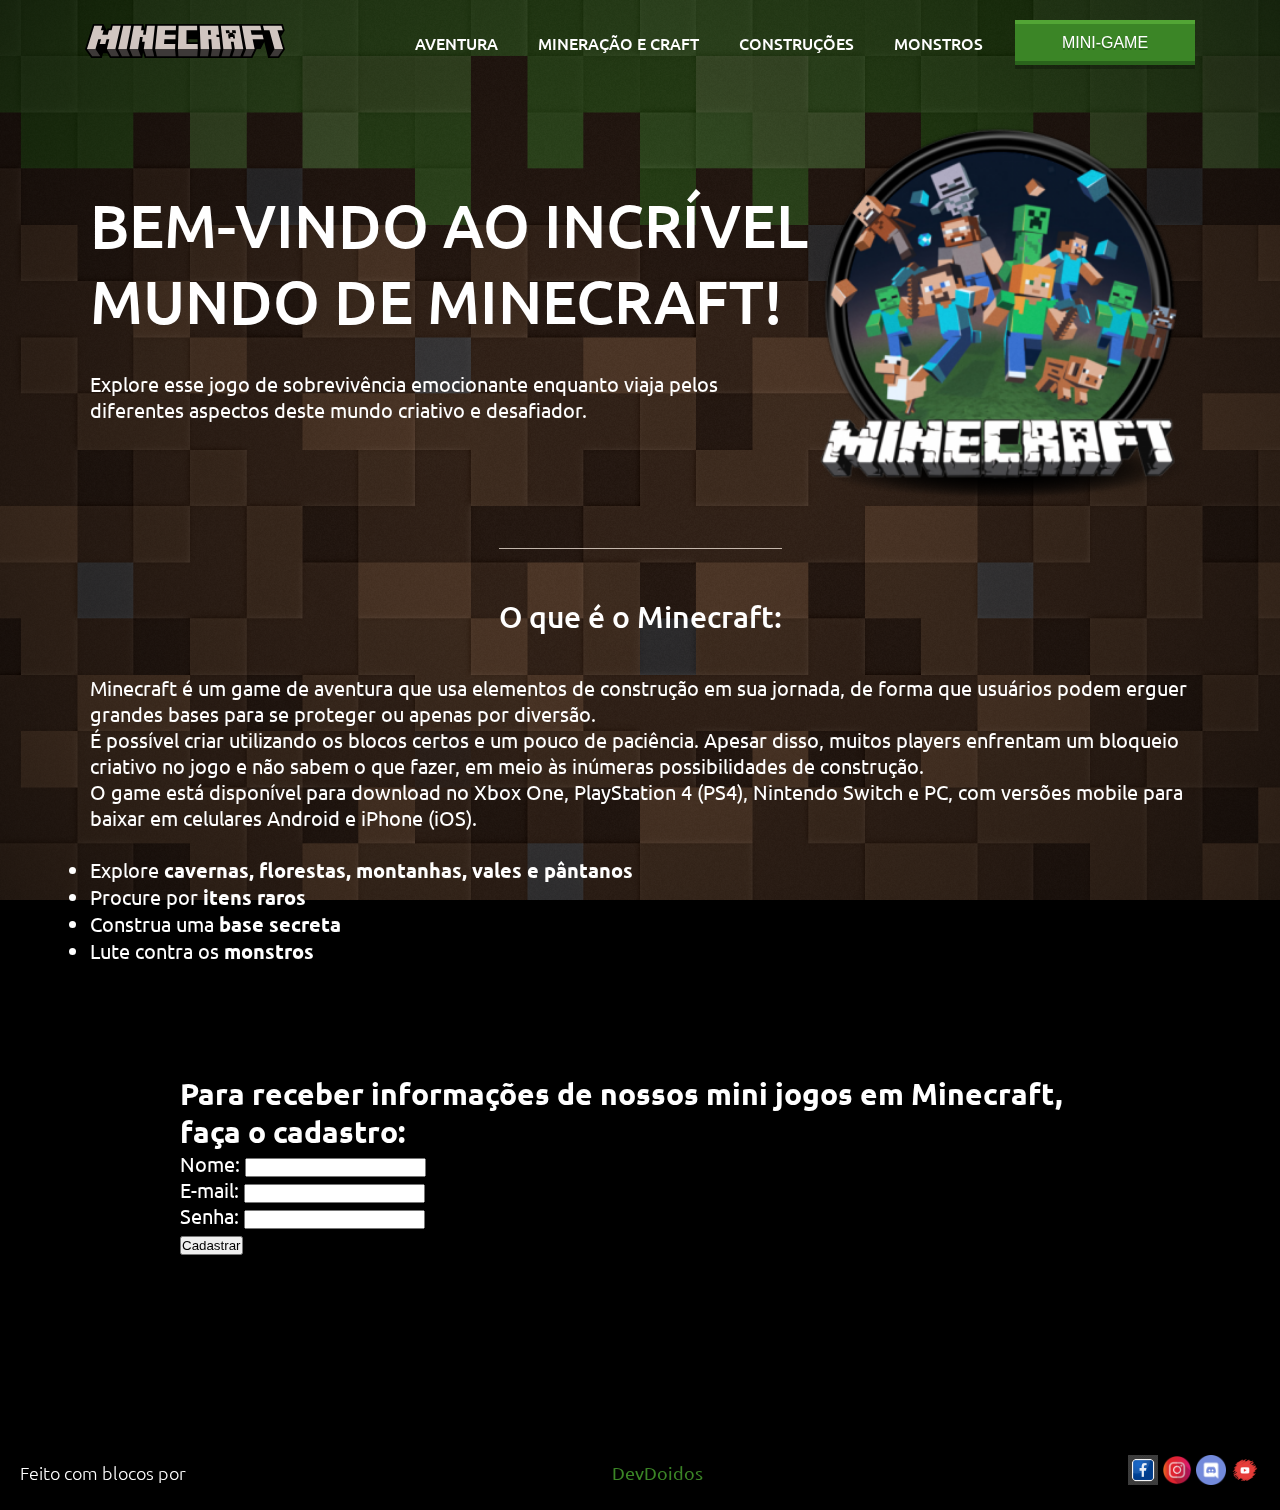
<file: index.html>
<!DOCTYPE html>
<html lang="pt-BR">

<head>
    <meta charset="UTF-8">
    <meta name="viewport" content="width=device-width, initial-scale=1.0">
    <title>Minecraft | DevDoidos</title>

    <link rel="icon" type="imagem.png" href="./src/image/logo-mine.png">

    <link rel="stylesheet" href="./src/css/style.css">
    <link rel="stylesheet" href="./src/css/scrollbar.css">
    <link rel="stylesheet" href="./src/css/reset.css">
    <link rel="stylesheet" href="./src/css/responsivo.css">
</head>

<body>
    <header class="cabecalho" id="header">

        <a href="#"><img class="cabecalho-logo" src="./src/image/logo-minecraft.svg" alt="Logo Minecraft"></a>

        <nav class="cabecalho-menu">
            <ul class="nav-menu">
                <li class="nav-item"><a href="pagina1.html" class="cabecalho-menu-item">Aventura</a></li>
                <li class="nav-item"><a href="pagina2.html" class="cabecalho-menu-item">Mineração e Craft</a></li>
                <li class="nav-item"><a href="pagina3.html" class="cabecalho-menu-item">Construções</a></li>
                <li class="nav-item"><a href="pagina4.html" class="cabecalho-menu-item">Monstros</a></li>
            </ul>
            <div class="cabecalho-botao">
                <a href="./caca_tesouro/minijogo.html"><button class="cabecalho-botao-conectar">Mini-Game</button></a>
            </div>

            <div class="hamburguer">
                <span class="bar"></span>
                <span class="bar"></span>
                <span class="bar"></span>
            </div>
        </nav>

    </header>

    <main class="conteudo">
        <section class="conteudo-principal">
            <div class="conteudo-principal-escrito">
                <h1 class="conteudo-principal-escrito-titulo">Bem-vindo ao incrível mundo de Minecraft!</h1>
                <h2 class="conteudo-principal-escrito-subtitulo">Explore esse jogo de sobrevivência emocionante enquanto viaja pelos diferentes aspectos deste mundo criativo e desafiador.</h2>
            
            </div>
            <img class="conteudo-principal-imagem" src="./src/image/steve-companhia.png" alt="Steve e seus amigos">
        </section>
        

        <section class="conteudo-segundario">
            <h3 class="conteudo-segundario-titulo">O que é o Minecraft:</h3>
            <ul class="conteudo-segundario-lista">
                <p>Minecraft é um game de aventura que usa elementos de construção em sua jornada, de forma que usuários podem erguer grandes bases para se proteger ou apenas por diversão.</p>
                <p>É possível criar utilizando os blocos certos e um pouco de paciência. Apesar disso, muitos players enfrentam um bloqueio criativo no jogo e não sabem o que fazer, em meio às inúmeras possibilidades de construção.</p>
                <p>O game está disponível para download no Xbox One, PlayStation 4 (PS4), Nintendo Switch e PC, com versões mobile para baixar em celulares Android e iPhone (iOS).</p>
                <br>
                <li>Explore <strong> cavernas, florestas, montanhas, vales e pântanos</strong></li>
                <li>Procure por <strong>itens raros</strong></li>
                <li>Construa uma <strong>base secreta</strong></li>
                <li>Lute contra os <strong>monstros</strong></li>
                <main class="conteudo">
                    <!-- Conteúdo principal -->
                
                    <section class="conteudo-principal">
                        <!-- ... Seu conteúdo principal aqui ... -->
                    </section>
                
                    <section class="cadastro">
                        <h2>Para receber informações de nossos mini jogos em Minecraft, faça o cadastro:</h2>
                        <form action="processa_formulario.php" method="post">
                            </form>
                            
                            <div>
                                <label for="nome">Nome:</label>
                                <input type="text" id="nome" name="nome" required>
                            </div>
                            <div>
                                <label for="email">E-mail:</label>
                                <input type="email" id="email" name="email" required>
                            </div>
                            <div>
                                <label for="senha">Senha:</label>
                                <input type="password" id="senha" name="senha" required>
                            </div>
                            <div>
                                <input type="submit" value="Cadastrar">
                            </div>
                        </form>
                    </section>
                </main>
                            
                
        
            </ul>
        </section>
    </main>

    <footer>
        <div class="rodape">
            Feito com blocos por <a href="https://github.com/rodrigoterraproject" target="_blank"><strong>DevDoidos</strong></a>
            <div class="social-icons">
                <img src="./src/image/facebook.png" alt="Facebook"></a>
                <img src="./src/image/instagram.png" alt="Instagram"></a>
                <img src="./src/image/discordpng.png" alt="Discord"></a>
                <img src="./src/image/youtube.png" alt="YouTube"></a>
            </div>
        </div>
    </footer>

    <script src="./src/js/index.js"></script>
</body>

</html>
</file>
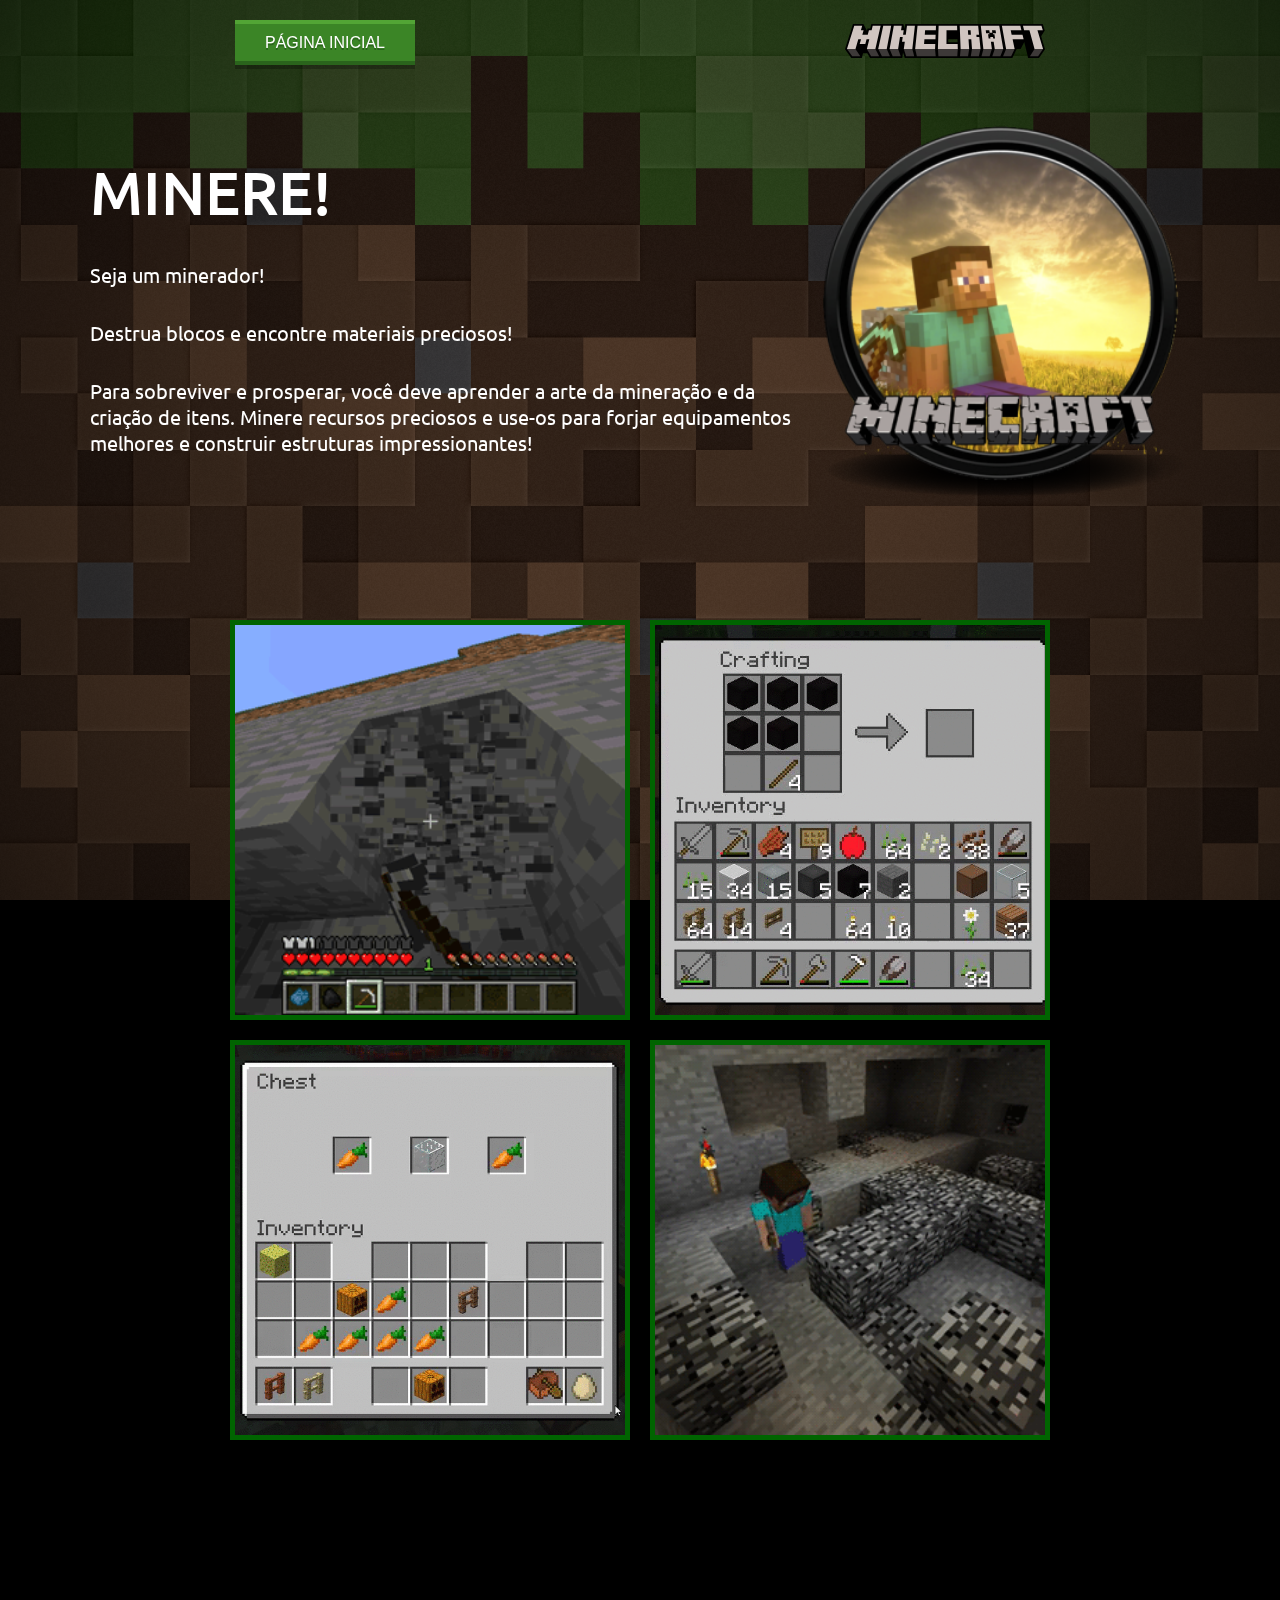
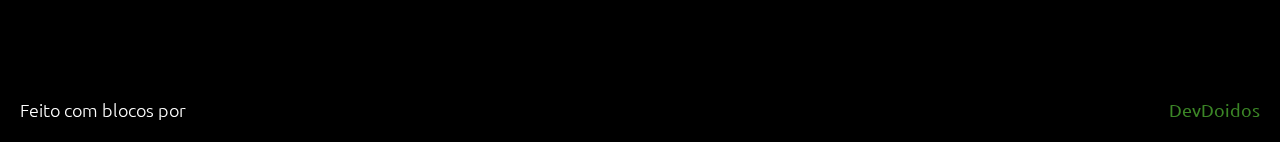
<file: pagina2.html>
<!DOCTYPE html>
<html lang="pt-BR">

<head>
    <meta charset="UTF-8">
    <meta name="viewport" content="width=device-width, initial-scale=1.0">
    <title>Minecraft | DevDoidos - Exploração</title>

    <link rel="icon" type="imagem.png" href="./src/image/logo-mine.png">

    <link rel="stylesheet" href="./src/css/style.css">
    <link rel="stylesheet" href="./src/css/scrollbar.css">
    <link rel="stylesheet" href="./src/css/reset.css">
    <link rel="stylesheet" href="./src/css/responsivo.css">
</head>

<body>
    <header class="cabecalho" id="header">
        <a href="index.html"><button class="cabecalho-botao-conectar">Página inicial</button></a>
        <a href="#"><img class="cabecalho-logo" src="./src/image/logo-minecraft.svg" alt="Logo Minecraft"></a>

    </header>

    <main class="conteudo">
        <section class="conteudo-principal">
            <div class="conteudo-principal-escrito">
                <h1 class="conteudo-principal-escrito-titulo">Minere!</h1>
                <h2 class="conteudo-principal-escrito-subtitulo">Seja um minerador!</h2>
                <h3 class="conteudo-principal-escrito-subtitulo">Destrua blocos e encontre materiais preciosos!</h3>
                <h4 class="conteudo-principal-escrito-subtitulo">Para sobreviver e prosperar, você deve aprender a arte da mineração e da criação de itens.  Minere recursos preciosos e use-os para forjar equipamentos melhores e construir estruturas impressionantes!</h4>
            </div>
            <img class="conteudo-principal-imagem" src="./src/image/minerando.png" alt="Steve e seus amigos">
        </section>

        <main class="conteudo">
            <div class="gallery">
                <img src="./src/image/imagem5.gif" alt="Imagem 1">
                <img src="./src/image/imagem6.gif" alt="Imagem 2">
                <img src="./src/image/imagem7.gif" alt="Imagem 3">
                <img src="./src/image/imagem8.gif" alt="Imagem 4">
               
            </div>
        </main>

        
        </section>
            <!-- ... o resto do seu código ... -->
        </main>
        
        
            
        </section>

        <section class="conteudo-segundario">
            <!-- Conteúdo específico da página aqui -->
        </section>
    </main>

    <footer>
        <div class="rodape">
            Feito com blocos por <a href="https://github.com/rodrigoterraproject" target="_blank"><strong>DevDoidos</strong></a>
        </div>
    </footer>

    <script src="./src/js/index.js"></script>
</body>

</html>
</file>
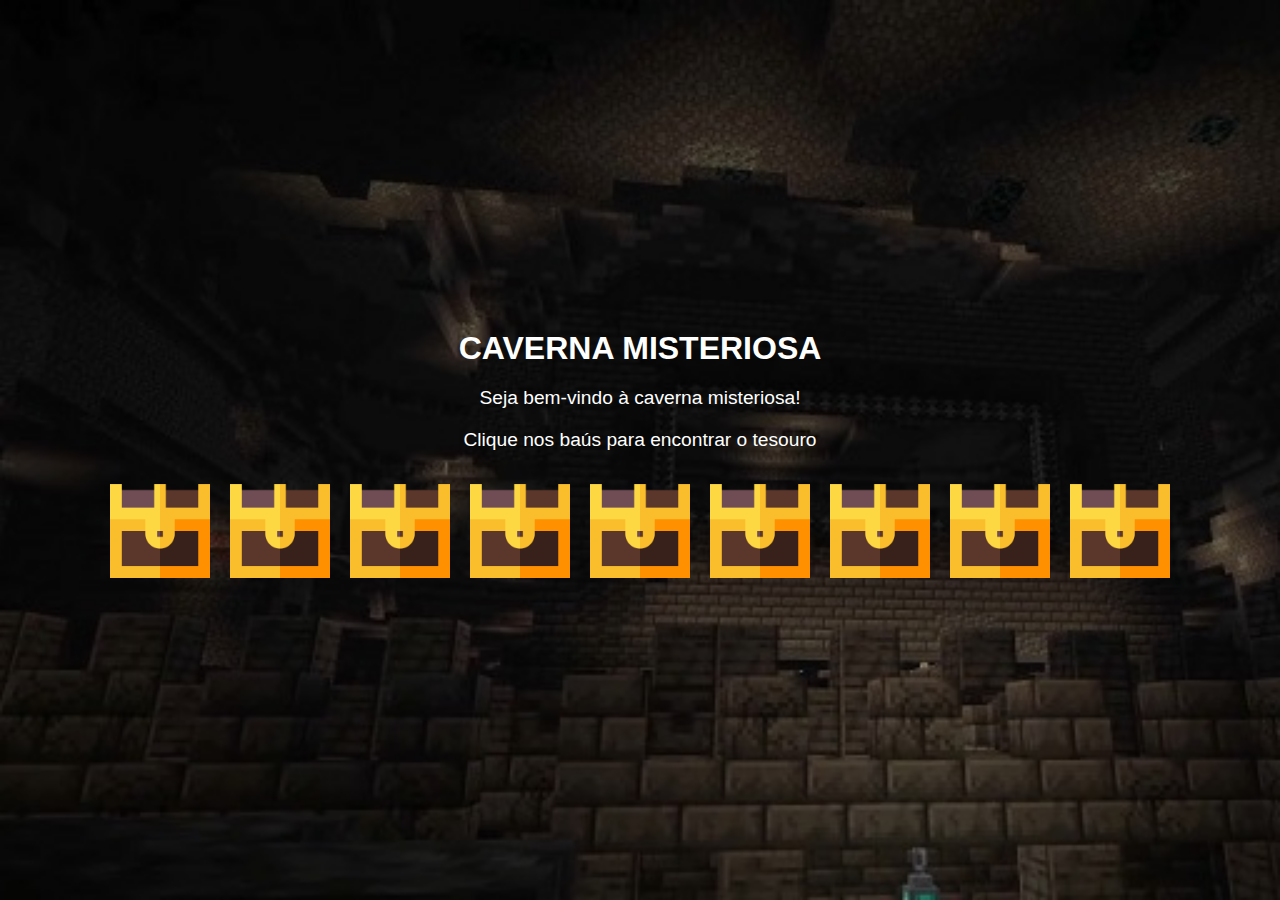
<file: caca_tesouro/minijogo.html>
<!DOCTYPE html>
<html>
<head>
    <meta charset="UTF-8">
    <meta name="viewport" content="width=device-width, initial-scale=1.0">
    <title>Minigame Minecraft</title>
    
    <audio id="audio-wrong" src="wrong.mp3" preload="auto"></audio>
    <audio id="audio-treasure" src="treasure.mp3" preload="auto"></audio>
    
    <style>
        /* Estilos CSS */
        @import url('https://fonts.cdnfonts.com/css/minecraftia');
        body {
            background-image: url('minecraft-background.jpg'); /* Adicione a imagem de fundo desejada */
            background-size: cover;
            background-repeat: no-repeat;
            background-attachment: fixed;
            font-family: 'Minecraftia', sans-serif;                                                
              /* Use a fonte Minecraft ou semelhante */
            color: #fff;
            display: flex;
            justify-content: center;
            align-items: center;
            height: 100vh;
            margin: 0;
        }

        .container {
            text-align: center;
        }

        .block {
            width: 100px;
            height: 100px;
            margin: 10px;
            float: left;
            cursor: pointer;
            background-image: url('minecraft-block.png'); /* Imagem de bloco do Minecraft */
            background-size: cover;
            background-repeat: no-repeat;
        }

        .block.opened {
            background-image: url('minecraft-chest-empty.png'); /* Imagem de baú vazio */
        }

        .block.treasure {
            background-image: url('minecraft-chest-treasure.png'); /* Imagem de baú com tesouro */
        }

        h1 {
            font-size: 2rem;
            margin-bottom: 20px;
        }

        p {
            font-size: 1.2rem;
            margin-bottom: 20px;
        }

        #result {
            font-size: 1.5rem;
            font-weight: bold;
            margin-top: 20px;
        }

    </style>
</head>
<body>
   
    <div class="container">
        <h1>CAVERNA MISTERIOSA</h1>
        <p>Seja bem-vindo à caverna misteriosa!</p>
        <p>Clique nos baús para encontrar o tesouro</p>
        

        <div id="game-board">
        <!-- Blocos serão adicionados aqui dinamicamente -->
        </div>
        <p id="result"></p>
        
    </div>
    
    <script>
        // JavaScript
const gameBoard = document.getElementById("game-board");
const result = document.getElementById("result");
const blocks = [];
const treasureLocation = Math.floor(Math.random() * 9); // Número entre 0 e 8
let gameOver = false;

const audioWrong = document.getElementById("audio-wrong");
const audioTreasure = document.getElementById("audio-treasure");

// Cria os blocos no tabuleiro
for (let i = 0; i < 9; i++) {
    const block = document.createElement("div");
    block.classList.add("block");
    block.addEventListener("click", () => checkForTreasure(i));
    gameBoard.appendChild(block);
    blocks.push(block);
}

// Função para verificar se o tesouro foi encontrado
function checkForTreasure(index) {
    if (gameOver || blocks[index].classList.contains("opened")) {
        return;
    }

    if (index === treasureLocation) {
        result.textContent = "Parabéns!!! Você encontrou o tesouro!";
        blocks[index].classList.add("opened");
        blocks[index].classList.add("treasure"); // Adiciona a classe "treasure"
        gameOver = true;
        playSound(audioTreasure); // Reproduz o som do tesouro
    
    } else {
        result.textContent = "Não está aqui... Tente novamente!";
        blocks[index].classList.add("opened"); // Adiciona a classe "opened" para mostrar o baú vazio
        playSound(audioWrong); // Reproduz o som de erro
    }
}

// Função para reproduzir um som
function playSound(audio) {
    if (audio) {
        audio.currentTime = 0; // Reinicia o áudio se já estiver tocando
        audio.play();
    }
}

    </script>
</body>
</html>
</file>
<file: src/css/style.css>
@import url('https://fonts.googleapis.com/css2?family= Ubuntu :wght@300;400;500 & display=swap');

body {
    font-family: 'Ubuntu', sans-serif;
    background-color: #000;
    color: #ffffff;
}

body::before {
    content: "";
    background-image: url(../image/fundo.png);
    background-repeat: no-repeat;
    background-size: cover;
    background-position: center;
    width: 100%;
    height: 100%;
    position: fixed;
    z-index: -1;
    opacity: 0.4;
}

.cabecalho {
    width: 100%;
    display: flex;
    flex-direction: row;
    justify-content: space-around;
    align-items: center;
    padding: 20px;
    position: fixed;
    transition: 0.3s ease-in-out;
}

.cabecalho-logo {
    width: 200px;
    cursor: pointer;
}

.cabecalho-menu {
    display: flex;
    gap: 32px;
}

.nav-menu {
    display: flex;
    align-items: center;
    gap: 40px;
}

.nav-item {
    list-style: none;
}

.cabecalho-menu-item {
    color: #fff;
    font-weight: 500;
    font-size: 16px;
    text-transform: uppercase;
    text-decoration: none;
    cursor: pointer;
    position: relative;
}

.cabecalho-menu-item::after {
    content: "";
    width: 0%;
    height: 3px;
    background-color: #3b8526;
    position: absolute;
    bottom: -3px;
    left: 0;
    transition: 0.3s ease-in-out;
}

.cabecalho-menu-item:hover::after {
    width: 100%;
}

.cabecalho-botao-conectar {
    background-color: #3b8526;
    width: 180px;
    height: 45px;
    border: none;
    box-shadow: inset 0 4px #52a535, inset 0 -4px #2a641c, 0 4px #00000040;
    text-shadow: 0px 2px 0px #2a631c;
    text-transform: uppercase;
    font-weight: 500;
    font-size: 16px;
    color: #fff;
}

.cabecalho-botao-conectar:hover {
    background-color: hsl(107, 56%, 30%);
    transform: scale(1.03);
    cursor: pointer;
}

.hamburguer {
    display: none;
    cursor: pointer;
}

.bar {
    background-color: #ffffff;
    display: block;
    width: 28px;
    height: 3px;
    border-radius: 2px;
    margin: 5px auto;
    transition: all 0.3s ease-in-out;
}

header.rolagem {
    background-color: #ffffff;
    padding: 10px;
}

header.rolagem a {
    color: #212121;
}

.conteudo {
    padding: 90px;
}

.conteudo-principal {
    margin-top: 20px;
    display: flex;
    flex-direction: row;
    justify-content: space-around;
    align-items: center;
}

.conteudo-principal-escrito {
    display: flex;
    flex-direction: column;
    gap: 32px;
}

.conteudo-principal-escrito-titulo {
    text-transform: uppercase;
    font-weight: 500;
    font-size: 60px;
}

.conteudo-principal-escrito-subtitulo {
    font-weight: 400;
    font-size: 20px;
}

.conteudo-principal-botao {
    background-color: #3b8526;
    width: 320px;
    height: 72px;
    border: none;
    box-shadow: inset 0 4px #6bc349, inset 0 -4px #2a631c, 0 4px rgba(0, 0, 0, .25);
    text-shadow: 0 1px 0 #2a631c;
    text-transform: uppercase;
    font-weight: 500;
    font-size: 24px;
    color: #ffffff;
}

.conteudo-principal-botao:hover {
    transform: scale(1.01);
    cursor: pointer;
    background: rgb(59, 55, 54);
    background: linear-gradient(180deg, rgb(59, 55, 54) 0%, rgb(33, 33, 33) 95%);
    box-shadow: none;
    border: 0.1px solid #fff2e75b;
}

.conteudo-principal-imagem {
    height: 380px;
    margin-top: 10px;
}

.conteudo-segundario {
    display: flex;
    flex-direction: column;
    align-items: center;
    gap: 24px;
    margin-top: 48px;
}

.conteudo-segundario-titulo {
    border-top: 0.4px solid #fff2e7b8;
    padding-top: 48px;
    font-weight: 500;
    font-size: 30px;
    margin-bottom: 15px;
}

.conteudo-segundario-lista {
    font-weight: 400;
    font-size: 20px;
}

body {
    font-family: 'Ubuntu', sans-serif;
    background-color: #000;
    color: #ffffff;
}

.gallery {
    display: flex;
    justify-content: center;
    align-items: center;
    flex-wrap: wrap;
    margin-top: 20px;
}

.gallery img {
    width: 400px;
    height: 400px;
    object-fit: cover;
    border: 5px solid darkgreen;
    margin: 10px;
}

.navigation {
    display: flex;
    justify-content: center;
    align-items: center;
    margin-top: 10px;
}

.navigation button {
    background-color: green;
    color: white;
    border: none;
    padding: 10px 20px;
    margin: 0 5px;
    cursor: pointer;
}

/* Restante do seu CSS */

.rodape {
    font-size: 18px;
    font-weight: 300;
    padding: 20px;
    text-align: center;
    display: flex;
    justify-content: space-between;
    align-items: center;
}

.rodape a {
    color: #3b8526;
    text-decoration: none;
}

.social-icons a {
    margin-left: 10px;
}

.social-icons img {
    width: 30px; /* Ajuste o tamanho conforme necessário */
    height: 30px;
}

.rodape {
    font-size: 18px;
    font-weight: 300;
    padding: 20px;
    text-align: center;
}

.rodape a {
    color: #3b8526;
    text-decoration: none;
}
</file>
<file: src/css/scrollbar.css>
/* ===== Scrollbar CSS =====*/

*::-webkit-scrollbar {
    width: 10px;
}

*::-webkit-scrollbar-track {
    background: #0e2009;
}

*::-webkit-scrollbar-thumb {
    background-color: #3b8526;
    border-radius: 10px;
    border: 2px solid #0e2009;
}
</file>
<file: src/css/responsivo.css>
@media (max-width: 1120px) {
    .cabecalho {
        display: flex;
        justify-content: space-between;
        align-items: center;
        padding: 20px 35px;
    }

    .cabecalho-logo {
        width: 150px;
    }

    .cabecalho-menu {
        display: flex;
        gap: 25px;
    }

    .cabecalho-menu-item {
        font-size: 13px;
    }

    .cabecalho-menu-item::after {
        height: 2px;
        /* bottom: 3px; */
    }

    .cabecalho-botao-conectar {
        width: 75px;
        height: 35px;
        font-size: 13px;
        text-shadow: none;
    }

    .conteudo {
        padding: 70px;
    }

    .conteudo-principal {
        margin-top: 17px;
    }

    .conteudo-principal-escrito {
        gap: 22px;
    }

    .conteudo-principal-escrito-titulo {
        font-size: 40px;
    }

    .conteudo-principal-escrito-subtitulo {
        font-size: 16px;
    }

    .conteudo-principal-botao {
        width: 220px;
        height: 62px;
        font-size: 20px;
    }

    .conteudo-principal-imagem {
        height: 270px;
    }

    .conteudo-segundario {
        gap: 20px;
        margin-top: 40px;
    }

    .conteudo-segundario-titulo {
        padding-top: 40px;
        font-size: 25px;
        margin-bottom: 10px;
    }

    .conteudo-segundario-lista {
        font-size: 18px;
    }

    .rodape {
        font-size: 15px;
    }
}

@media (max-width: 720px) {
    .cabecalho {
        width: 100%;
        display: flex;
        justify-content: space-between;
        padding: 15px;
        transition: none;
        background-color: #212121;
    }

    .cabecalho-logo {
        display: flex;
        align-items: center;
    }

    .cabecalho-menu-item {
        color: #212121;
    }

    .cabecalho-botao-conectar {
        width: 70px;
        height: 30px;
        font-size: 12px;
        text-shadow: none;
        margin-right: 30px;
    }

    .hamburguer {
        display: block;
    }

    .hamburguer.active .bar:nth-child(2){
        opacity: 0;
    }
    .hamburguer.active .bar:nth-child(1){
        transform: translateY(8px) rotate(45deg);
    }
    .hamburguer.active .bar:nth-child(3){
        transform: translateY(-8px) rotate(-45deg);
    }

    .nav-menu {
        position: fixed;
        left: -100%;
        top: 59px;
        gap: 0;
        border-radius: 0 0 20px 20px;
        background-color: #fff;
        text-align: center;
        flex-direction: column;
        width: 100%;
        transition: 0.3s;
    }

    .nav-item {
        margin: 16px 0;
    }

    .nav-menu.active{
        left: 0;
    }

    header.rolagem {
        background-color: #212121;
        padding: 15px;
    }

    .conteudo {
        padding: 80px;
    }
    
    .conteudo-principal {
        margin-top: 20px;
        display: flex;
        flex-direction: column-reverse;
        text-align: center;
    }

    .conteudo-principal-escrito {
        display: flex;
        align-items: center;
    }

    .conteudo-principal-botao {
        width: 220px;
        height: 60px;
        font-size: 20px;
    }

    .conteudo-principal-imagem {
        height: 250px;
        margin-bottom: 10px;
        margin-top: none;
    }
}
</file>
